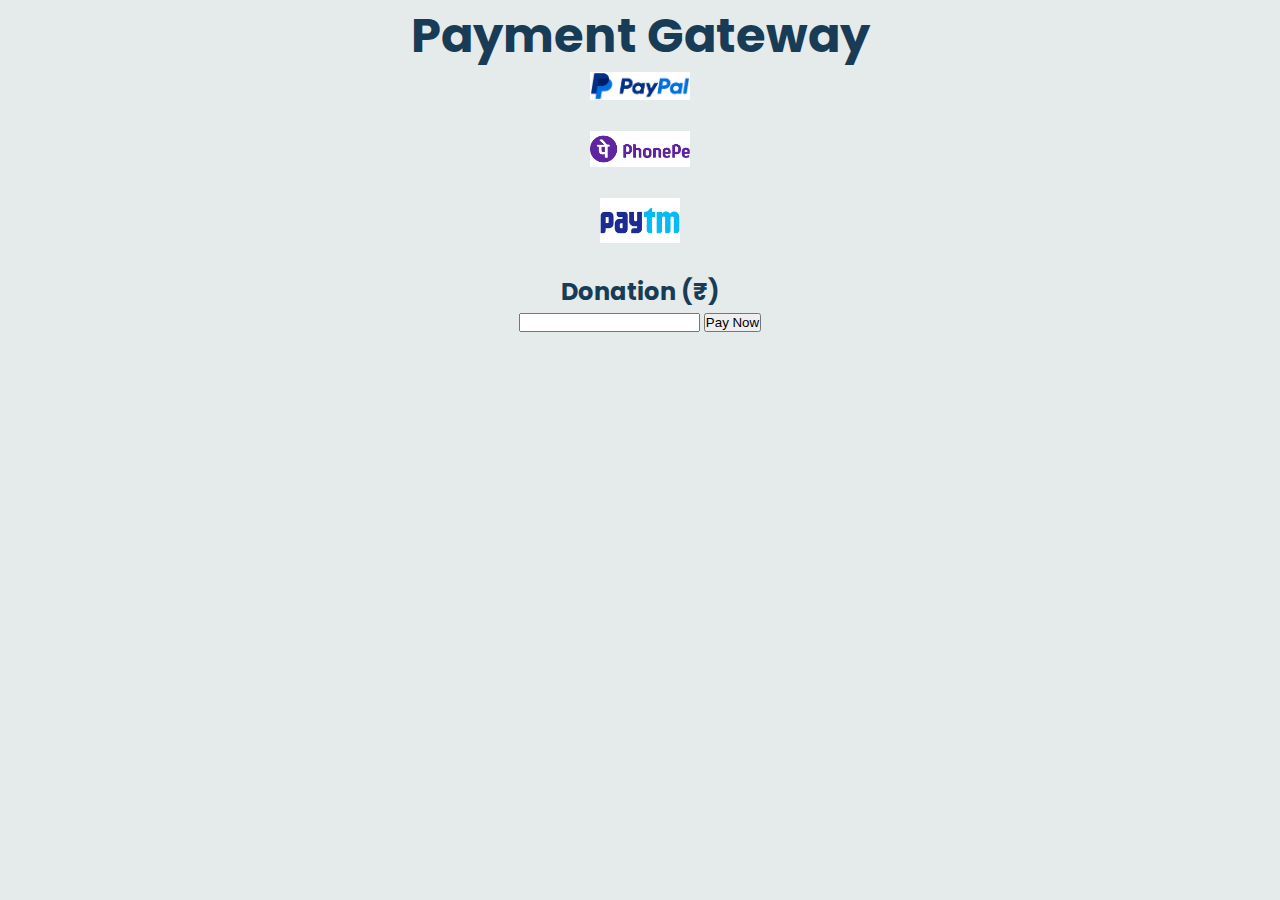
<file: payment.html>
<!DOCTYPE html>
<html lang="en">
<head>
    <meta charset="UTF-8">
    <meta http-equiv="X-UA-Compatible" content="IE=edge">
    <meta name="viewport" content="width=device-width, initial-scale=1.0">
    <title>Payment Gateway</title>
    <link rel="stylesheet" href="style.css">
</head><html>
<body>
    <h1>Payment Gateway</h1>
  <img src="[data-uri]" width="100px">
  <br></br>
  <img src="[data-uri]" width="100px"><br></br>
  <img src ="[data-uri]" width="80px"><br></br>
  <h2>Donation (₹)</h2>
  <input type="number" id="numberInput" min="0" max="" step="1">
  <button type="button">Pay Now</button>
  

  <style>
  body {
    text-align: center;
    background-color: rgb(229, 234, 234);
    border-radius: solid 4px white;
}

    
  </style>
  
</body>
</html>
</file>
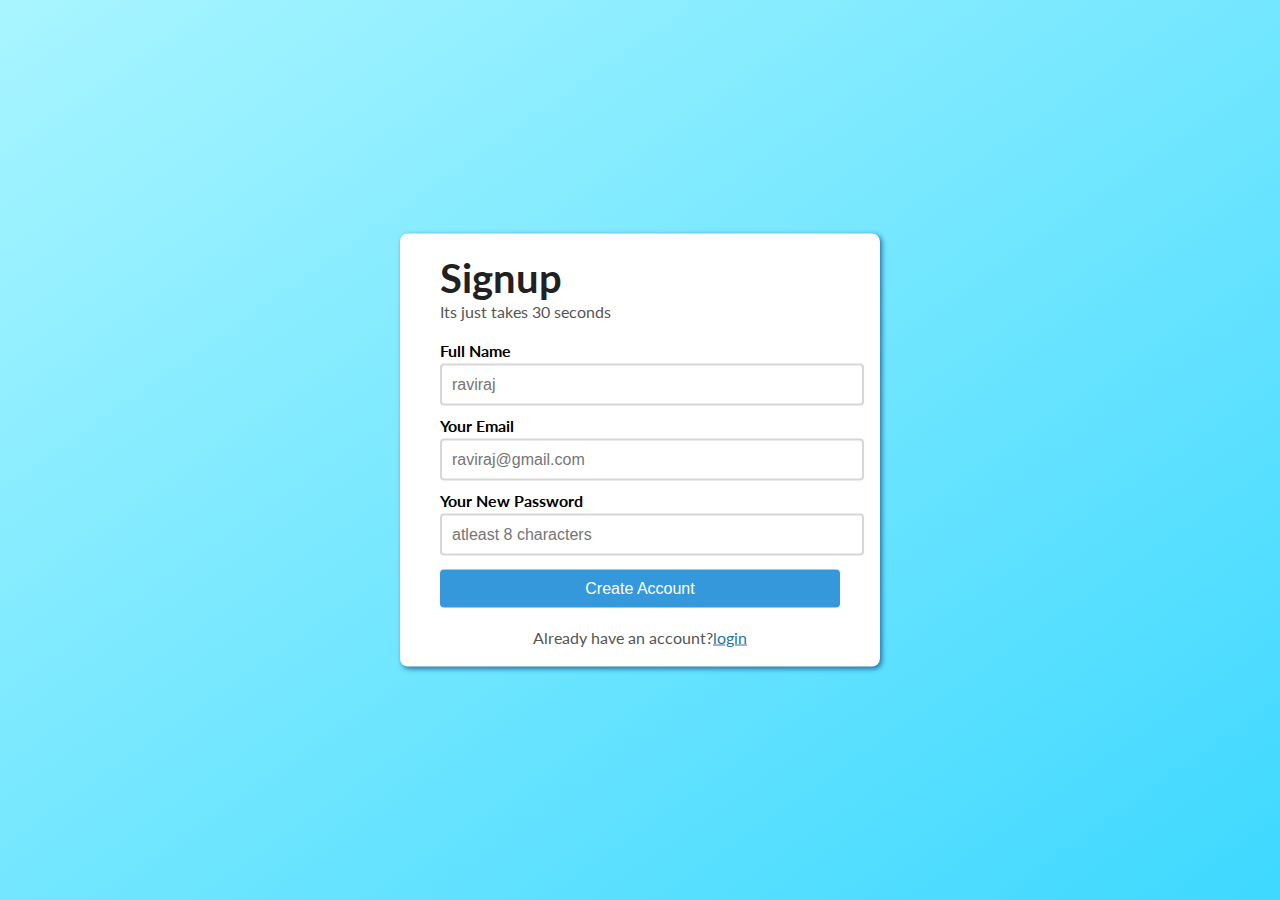
<file: zero.html>
<!DOCTYPE html>
<html lang="en">
<head>
  <meta charset="UTF-8">
  <meta http-equiv="X-UA-Compatible" content="IE=edge">
  <meta name="viewport" content="width=device-width, initial-scale=1.0">
  <title>Signup</title>
  <link rel="stylesheet" href="zerocss.css">
  
</head>
<body>
  <div class ="outer-box">
    <div class ="inner-box">
      <header class="signup-header">
        <h1>Signup</h1>
        <p> Its just takes 30 seconds </p> </header>
      <main class="signup-body">
        <form action ="#">
          <p> 
            <label for = "fullname">Full Name </label>
            <input type ="text" id ="fullname " placeholder="raviraj" required></p>
  <p> 
            <label for = "email"> Your Email </label>
            <input type ="email" id ="email" placeholder="raviraj@gmail.com" required></p>
          <p> 
            <label for = "password">Your New Password</label>
            <input type ="password" id ="password " placeholder="atleast 8 characters" required></p>
          <p> 
            
            <input type ="submit" id ="submit" value="Create Account"> </p>
        </form>
      </main>
      <footer class="signup-footer">
        <p>Already have an account?<a href="#">login</a></p></footer>
  
  
  
</body>
</html>
</file>
<file: style.css>
@import url('https://fonts.googleapis.com/css2?family=Poppins:wght@400;500&family=Roboto:wght@400;700&display=swap');
* {
    margin: 0;
    padding:0;
    box-sizing: border-box;
}

 /* body {
        background-image: url("https://img.freepik.com/premium-vector/colorful-hand-logo_579179-959.jpg?size=626&ext=jpg&ga=GA1.1.2009559313.1679748558&semt=ais"), url("paper.gif");
        background-repeat: no-repeat;
        background-color:white;
        height: 100px; /* You must set a specified height */
        /* background-position: center; /* Center the image */
        /* background-repeat: no-repeat; Do not repeat the image */ 
        /* background-size: cover; */
       

:root {
    --primary-text-color:#183b56;
    --secondary-text-color:#577592;
    --accent-color:#2294ed;
    --accent-color-dark:#1d69a3;
    --padding-inline-section:20px;

}
body {
    font-family: 'poppins',sans-serif;
    color: var(--primary-text-color);
}
h1 {
font-size: 3rem;
}
h2{
    font-size:2rem;
}
h2{
    font-size:1.5rem;
}
p{
    font-family:'Roboto',sans-serif;
    font-size:1.25rem;
    color:var(--secondary-text-color);
    line-height:1.8rem;

}
a{
    text-decoration: none;
    display:inline-block;
}
ul {
    list-style-type: none;
}
  
/* utility classes */

.small-bold-text{
    font-size:1rem;
    font-weight:700;
      
}
.container {
    max-width:1180px;
    margin-inline:auto;
    padding-inline:var(--padding-inline-section);
    
}

.flex {
    display: flex;
  align-items: center;
}

.hover-links{
    color:var(--primary-text-color);
    transition:0.2s ease-out;
}

.hover-links:hover {
    color:var(--accent-color);
}

.primary-button{
    background-color: var(--accent-color);
    border-radius:6px;
    font-weight:700;
    color: white !important;
    padding:12px 24px;
    box-shadow:0 0 2px var(--secondary-text-color);
    transition:0.2s ease-out;

}

.primary-button:hover {
    background-color:var(--accent-color-dark);
}

.secondary-button{
    border:0.5px solid var(--secondary-text-color);
    border-radius:6px;
    font-weight:700;
    color:var(--primary-text-color)!important;
    padding: 12px 24px;
    transition: 0.2s ease-out;

}
.secondary-button:hover{
    border-color:var(--accent-color);
    color:var(--accent-color)!important;
    
}





/* top banner */
.top-banner{
    background-image:black ;
    background-color: #4fb3d4;
    background-size:300px;
    background-repeat:no-repeat;
}
.banner-text{
    color:white;
     padding:15px 30px;
     text-align:center;

}

.main-nav{
    margin-top:20px;
    justify-content:space-between;

}

.company-logo img {
    width: 275px;

}
.nav-links {
flex-basis:730px;
}
.nav-links ul {
    justify-content:end;
    gap:40px;
}

/* header section */
header{
    padding: 50px var(--padding-inline-section) 0;
}
.header-section{
    justify-content: center;
    gap:50px;

}
.header-left {
    max-width:40vw;
}
.header-left h1 {
    margin-top: 20px;
}
.get-started-btn{
    margin-top:20px;
    
}
.header-right img{
    width:500px;

}

/* companies section */

.companies-header{
    margin-block:30px;
    text-align:center;
    color:var(--primary-text-color);
}
.logos{
    justify-content: space-between;
    flex-wrap: wrap;
    cursor: pointer;
}
.logo{
    height: 46px;
}

/* features section */
.features-section{
    padding:80px var(--primary-text-color) 0;
     background-image: ;
}
.features-header{
    text-align: center;
    margin-top:80px;
}
.features-heading-text{
    margin-bottom: 20px;
}
.features-area{
    flex-wrap: wrap;
    justify-content: space-between;
    gap:40px;
    margin-top:30px;
    
}
.features-header h2{
    margin-bottom: 20px;
}
.features-card{
    flex-direction: column;
    gap:20px;
    max-width: 30%;
    text-align: center;
    
}
.big-feature-section{
    padding:30px var(--padding-inline-section) 0;

}
.big-feature-container{
    gap:30px;
}
.feature-img img{
    width: 100%;
    margin-top:20px;
}
.feature-desc{
    flex-direction: column;
    align-items:flex-start ;
}

.examples-header{
    text-align: center;
    flex-direction: column;
    gap: 20px;
}
.examples-heading-text{
    margin-bottom:20px ;
}

.examples-card{
    width:23%;
    position:relative;
    min-height: 300px;
    background:black;
    background: linear-gradient(rgb(0,0,0,0.1));
}

/* features  */

#features{
padding:5vw 8vw 0vw 8vw;
text-align: center;
}
#features .fea-base{
    display:grid;
    grid-template-columns: repeat(auto-fit,minmax(320px,1fr));
    grid-gap:1rem;
    margin-top:50px;
}
#features .fea-box {
background: #F9F9FF;
text-align:start;
}
#features .fea-box i{
    font-size:2.3rem;
    color:rgb(44,44,80);


}
#features.fea-box h3{
    font-size:1.2rem;
    font-weight:600;
    color:rgb(46,46,59);
    padding: 13px 0 7px 0;
} 
#features.fea-box p{
    font-size:1rem;
    font-weight:400;
    color:rgb(70,70,87);

} 

/* course  */
#course {
    padding:8vw 8vw 0 8vw;
    text-align:center;
}
#course .course-box {
    display:grid;
    grid-template-columns: repeat(auto-fit,minmax(320px,1fr));
    grid-gap:1rem;
    margin-top:50px;
}

#course .courses{
    text-align:start;
    background:#F9F9FF;
    height:100%;
    position: relative;
}
#course .courses img{
    width:100%;
    height:60%;
    background-size:cover;
    background-position:center;
}
#course .courses .details {
padding:15px 15px 0 15px;
}

#course .courses .details i {
   color:#FDC93B;
   font-size:.9rem;
    }


#course .courses .cost {
    background-color: rgb(74,74,136);
    color:#fff;
    line-height: 70px;
    width:70px;
    height:70px;
    border-radius:50%;
    text-align:center;
    position:absolute;
    right:15px;
    bottom:100px;
}



#product {
    text-align: center;
    border-radius: black 4px;
    margin-top: 80px;
    margin-bottom: 80px;
    margin-right: 80px;
    margin-left: 80px;

}

#product .pro {
width:23%;
min-width:150px;
padding:10px 12px;
border:1px solid skyblue;
cursor:pointer;
box-shadow:20px 20px 30px rgba(0,0,0,0.02);
margin:15px 0;
}
/* #product1 .pro img {
    width:100%;
    height:80%;
} */
#product .pro .des{
    text-align: center;
    padding:10px 0;

}
#product .pro .des h5{
    color:#1a1a1a;
    padding-top:7px;
    font-size: 14px;

}
#product .pro .des {
   font-size:12px;
   color:rgb(228,170,24);

}
#product .pro-container{
    display: flex;
    justify-content: space-between;
    padding-top: 20px;
}
.add-to-cart {
    display: inline-block;
    padding: 10px 20px;
    font-size: 16px;
    font-weight: bold;
    text-align: center;
    text-decoration: none;
    background-color: skyblue;
    color: #FFFFFF;
    border: none;
    border-radius: 4px;
    cursor: pointer;
  }
  
  .add-to-cart:hover {
    background-color: #45a049;
  }
  
  #product .pro .des h4{
    
    padding-top:10px;
    font-size: 17px;

}
#product .pro .des {
    border-radius:var(--accent-color) 2px;
}




/* footer */


@import url('https://fonts.googleapis.com/css2?family=Poppins:wght@300;400;500;600;700&display=swap');
body{
	line-height: 1.5;
	font-family: 'Poppins', sans-serif;
}
*{
	margin:0;
	padding:0;
	box-sizing: border-box;
}
.container{
	max-width: 1170px;
	margin:auto;
}
.row{
	display: flex;
	flex-wrap: wrap;
}
ul{
	list-style: none;
}
.footer{
	background-color: #24262b;
    padding: 70px 0;
}
.footer-col{
   width: 25%;
   padding: 0 15px;
}
.footer-col h4{
	font-size: 18px;
	color: #ffffff;
	text-transform: capitalize;
	margin-bottom: 35px;
	font-weight: 500;
	position: relative;
}
.footer-col h4::before{
	content: '';
	position: absolute;
	left:0;
	bottom: -10px;
	background-color: #e91e63;
	height: 2px;
	box-sizing: border-box;
	width: 50px;
}
.footer-col ul li:not(:last-child){
	margin-bottom: 10px;
}
.footer-col ul li a{
	font-size: 16px;
	text-transform: capitalize;
	color: #ffffff;
	text-decoration: none;
	font-weight: 300;
	color: #bbbbbb;
	display: block;
	transition: all 0.3s ease;
}
.footer-col ul li a:hover{
	color: #ffffff;
	padding-left: 8px;
}
.footer-col .social-links a {
	display: inline-block;
	height: 40px;
	width: 40px;
	background-color:rgba(227, 214, 214, 0.2);;
	margin:0 10px 10px 0;
	text-align: center;
	line-height: 40px;
	border-radius: 50%;
	color: white;
	transition: all 0.5s ease;
}
.footer-col .social-links a:hover{
	color: #24262b;
	background-color: #ffffff;
}

/*responsive*/
@media(max-width: 767px){
  .footer-col{
    width: 50%;
    margin-bottom: 30px;
}
}
@media(max-width: 574px){
  .footer-col{
    width: 100%;
}
}
</file>
<file: zerocss.css>
@import url('https://fonts.googleapis.com/css2?family=Lato:wght@700&display=swap');

* {
  margin:0;
  padding:0;
  bpx-sizing:border-box;
}
body{
  font-family:'Lato', sans-serif;
}
.outer-box {
  width:100vw;
  height:100vh;
  background:linear-gradient(to top left,#3ed8ff,#a8f5ff);
}

.inner-box{
  width:400px;
  margin: 0 auto;
  position : relative;
  top:50%;
  transform:translateY(-50%);
  padding:20px 40px;
  background-color:white;
  border-radius:8px;
  box-shadow:2px 2px 5px #2773a5;
  z-index:2;
  
  
}
.signup-header h1{
  font-size:2.5rem;
  color:#212121;
  
}
.signup-header p{
  font-size:0.8rpm;
  color:#555;
}
.signup-body{
  margin:20px 0;
}
.signup-body p{
  margin:10px 0;
}
.signup-body p label{
  display: block;
  font-weight:bold;
}
.signup-body p input{
  width:100%;
  padding:10px;
  border:2px solid #cccc;
  border-radius:4px;
  font-size:1rem;
  margin-top:4px;
}
#submit{
  color:white;
  background-color:#3498db;
  border:none;
  cursor:pointer;
}
.signup-body p input[type="submit"]:hover {
  background-color:#2773a5;
}
.signup-footer p{
  color:#555;
  text-align:center;
  
}
.signup-footer p a {
  color:#2773a5;
}
</file>
